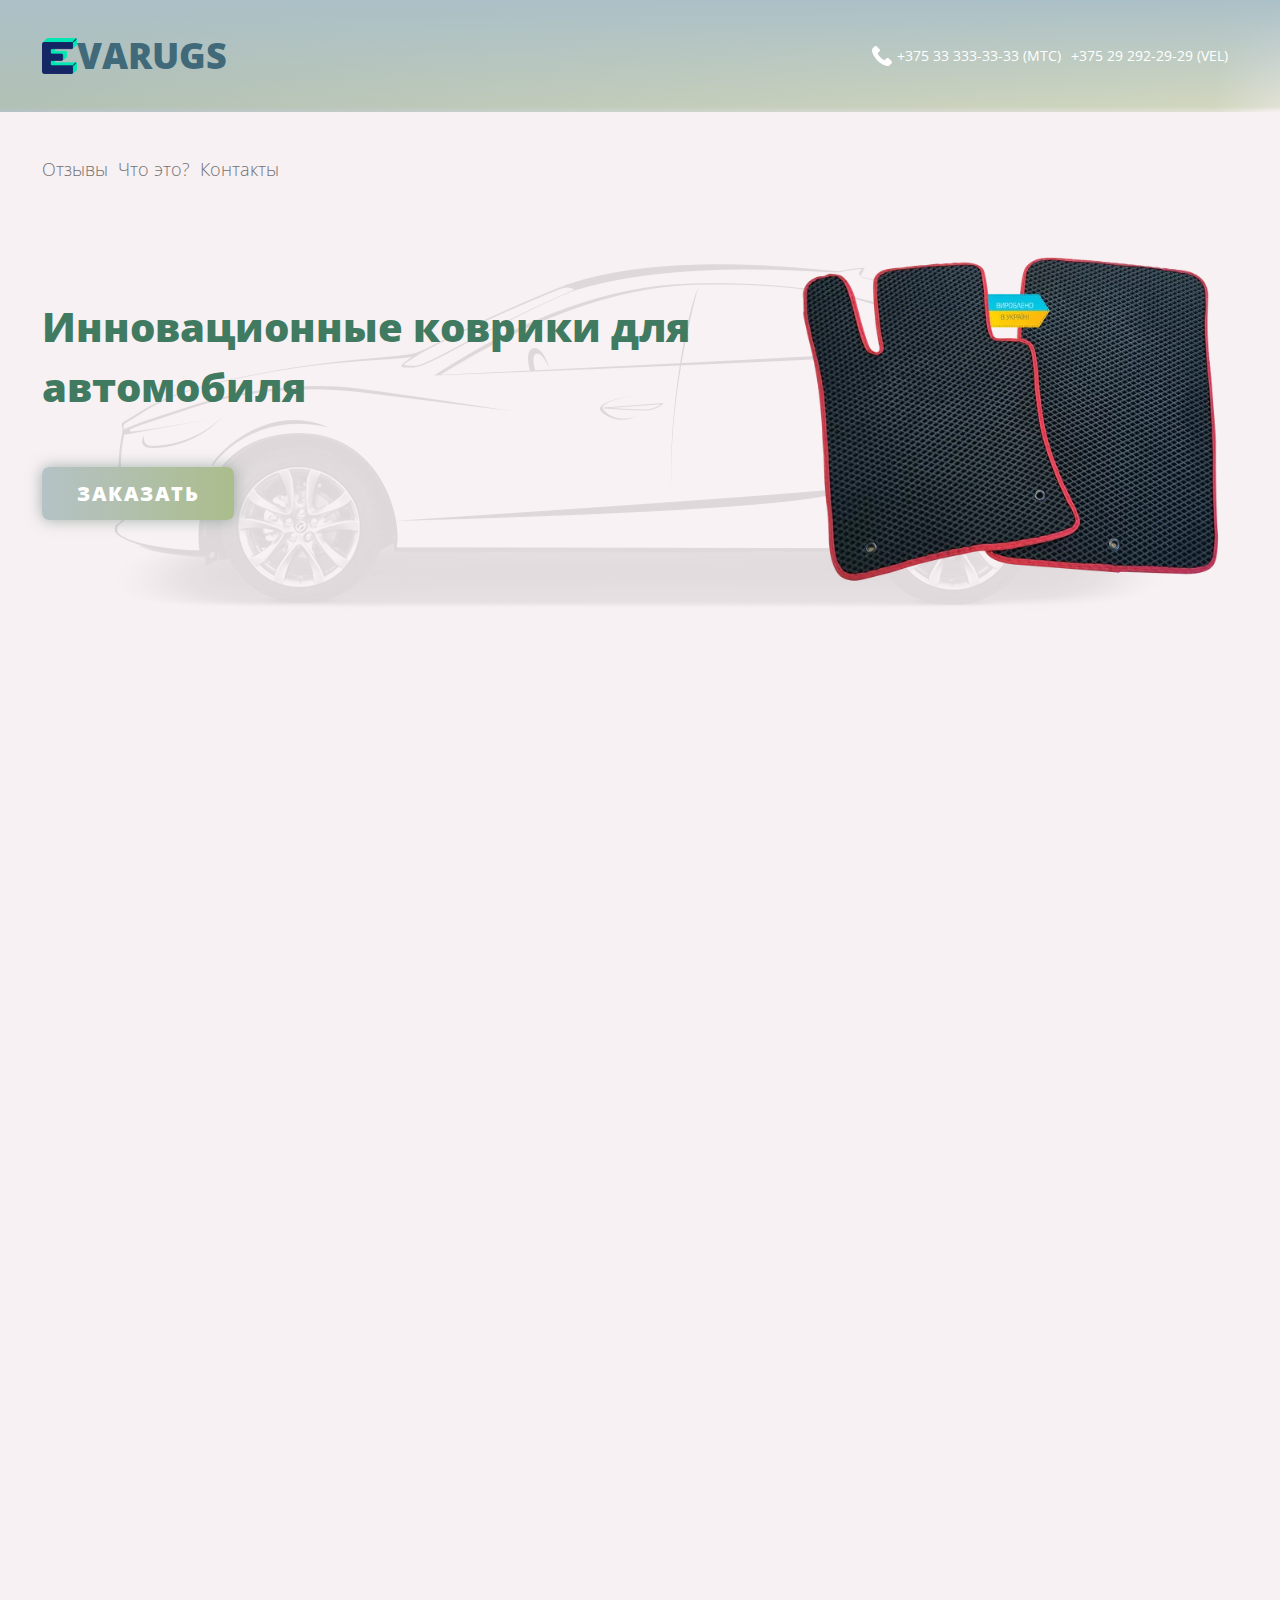
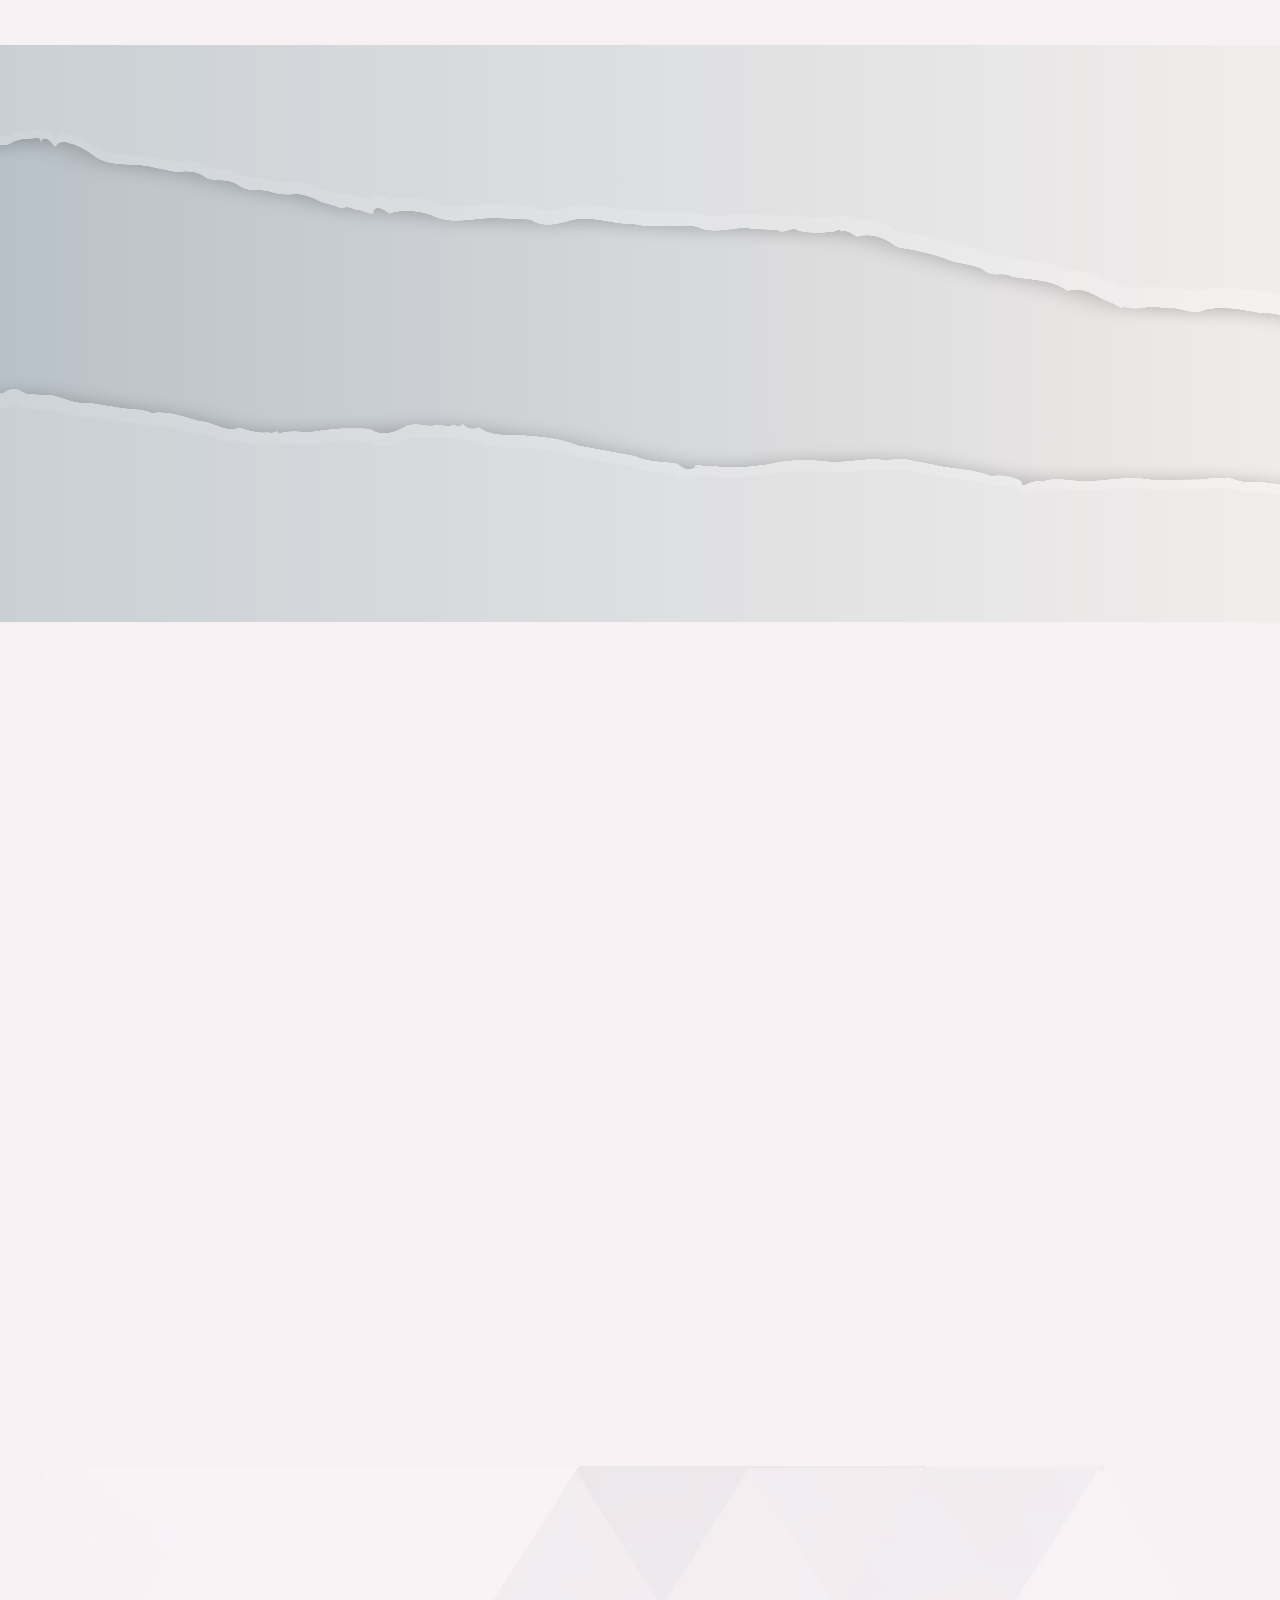
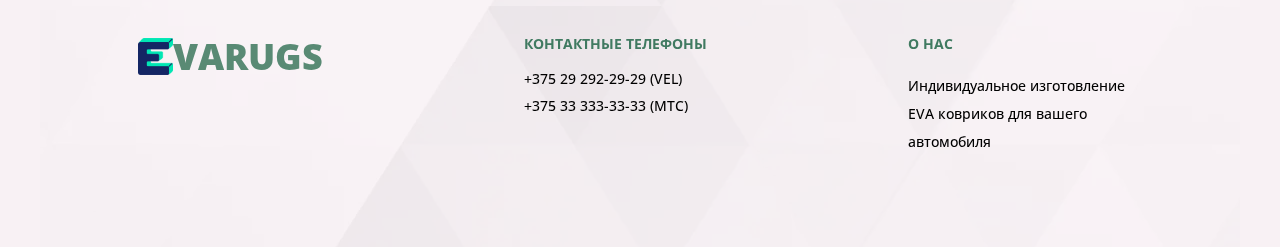
<file: index.html>
<!DOCTYPE html>
<html lang="ru">

<head>
	<title>Главная</title>
	<meta charset="UTF-8">
	<meta name="format-detection" content="telephone=no">
	<!-- <style>body{opacity: 0;}</style> -->
	<link rel="stylesheet" href="css/style.min.css?_v=20220223080646">
	<link rel="shortcut icon" href="favicon.ico">
	<!-- <meta name="robots" content="noindex, nofollow"> -->
	<meta name="viewport" content="width=device-width, initial-scale=1.0">
</head>

<body>
	<div class="wrapper">
		<header id="header" class="header">
			<div class="header__container">
				<div class="header__column header__column_inst">
					<div class="logo">
						<div class="logo__image"><picture><source srcset="img/logo.webp" type="image/webp"><img src="img/logo.png" alt=""></picture></div>
						<p class="logo__text logo__text_lighter">VARUGS</p>
					</div>
				</div>
				<div class="header__column  header__column_tel">
					<div class="header__menu menu">
						<nav class="menu__body">
							<ul class="menu__list">
								<li class="menu__item"><a href="tel:12345678" class="menu__link">+375 33 333-33-33 (МТС)</a></li>
								<li class="menu__item"><a href="tel:12345678" class="menu__link">+375 29 292-29-29 (VEL)</a></li>
							</ul>
						</nav>
					</div>
				</div>

			</div>
		</header>
		<main class="page">
			<section class="start">
				<div class="start__container">
					<div data-watch data-watch-once class="start__top  top-start">
						<div class="top-start__column">
							<nav class="top-start-menu__body">
								<ul class="top-start-menu__list">
									<li class="top-start-menu__item"><a href="#" data-goto="#review" class="top-start-menu__link">Отзывы</a>
									</li>
									<li class="top-start-menu__item"><a href="#" data-goto="#about" class="top-start-menu__link">Что
											это?</a></li>
									<li class="top-start-menu__item"><a href="#" data-goto="#footer" class="top-start-menu__link">Контакты</a>
									</li>
								</ul>
							</nav>
						</div>
					</div>
					<div class="start__body body-start">
						<div class="body-start__item body-start__item_text">
							<h1 data-watch data-watch-once class="body-start__title">Инновационные коврики для автомобиля</h1>
							<div data-watch data-watch-once class="body-start__wrapper"><a data-goto="#form-page" href="#" class="body-start__button button">ЗАКАЗАТЬ</a></div>
						</div>
						<div data-watch data-watch-once class="body-start__item body-start__item_img">
							<div class="body-start__image">
								<picture><source srcset="img/bg.webp" type="image/webp"><img src="img/bg.png" alt=""></picture>
							</div>
						</div>
					</div>
				</div>
			</section>
			<section id="about" class="about">
				<div class="about__container">
					<h2 data-watch data-watch-once class="about__title">Что такое <span>EVA</span> коврики?</h2>
					<div data-watch data-watch-once class="about__body body-about">
						<div class="body-about__item">
							<div class="item-body-about">
								<div class="item-body-about__image-ibg"><picture><source srcset="img/about/01.webp" type="image/webp"><img src="img/about/01.jpg" alt=""></picture></div>


								<h3 class="item-body-about__title">МАТЕРИАЛ</h3>
								<p class="item-body-about__text">
									Коврики EVA всесезонные и отличаются уникальной поверхностью материала с ячейками ромбовидной
									формы.
									Из-за чего вода не проливается при изъятии ковра и не плещется при езде. Коврики воду не
									пропускают.
								</p>

							</div>

						</div>
						<div class="body-about__item">
							<div class="item-body-about">
								<div class="item-body-about__image-ibg"><picture><source srcset="img/about/02.webp" type="image/webp"><img src="img/about/02.jpg" alt=""></picture></div>

								<h3 class="item-body-about__title">Отличия</h3>
								<p class="item-body-about__text">
									Резиновые коврики загибаются и лезут на педали. EVA коврики такого не допустят! Специальные липучки
									держат его в одном положении. При желании, для водителя устанавливается подпятник из рельефного
									алюминия.
								</p>

							</div>
						</div>
						<div class="body-about__item">
							<div class="item-body-about">
								<div class="item-body-about__image-ibg"><picture><source srcset="img/about/03.webp" type="image/webp"><img src="img/about/03.jpg" alt=""></picture></div>

								<h3 class="item-body-about__title">Расцветка</h3>
								<p class="item-body-about__text">
									Автомобильные коврики EVA можно заказать и в индивидуальных размерах и в разных цветах, которые
									комбинируется на выбор покупателя с такими же цветами окантовочной полипропиленовой ременной ленты.
								</p>


							</div>
						</div>
					</div>
				</div>
			</section>
			<section id="review" class="review">
				<div class="review__container">
					<!-- <div class="review__slider">
			<div class="review__swiper">
				<div class="review__slide slide-review">
					
				</div>
				<div class="review__slide slide-review">
					<div class="slide-review__image-ibg"><picture><source srcset="img/review/02.webp" type="image/webp"><img src="img/review/02.png" alt=""></picture></div>
					<p class="slide-review__text">
						Коврики супер!!! Качество на высшем уровне!!!
						Удачи и побольше заказов вам!!! Большое спасибо!
					</p>
					<div class="slide-review__author">
						Константин В.
					</div>
				</div>
				<div class="review__slide slide-review">
					<div class="slide-review__image-ibg"><picture><source srcset="img/review/03.webp" type="image/webp"><img src="img/review/03.jpg" alt=""></picture></div>
					<p class="slide-review__text">
						Спасибо, все приехало, поставил. Результатом доволен, в машине супер! Заказывал на Ниссан.
					</p>
					<div class="slide-review__author">
						Николай П.
					</div>
				</div>
			</div>
		</div> -->
					<!-- Оболочка слайдера -->
					<div data-watch data-watch-once class="review__slider swiper">
						<!-- Двигающееся часть слайдера -->
						<div class="review__wrapper swiper-wrapper">
							<!-- Слайд -->
							<div class="review__slide swiper-slide swiper-slide">
								<div class="swiper-slide__image-ibg"><picture><source srcset="img/review/01.webp" type="image/webp"><img src="img/review/01.jpg" alt=""></picture></div>
								<p class="swiper-slide__text">
									Покупала у ребят коврики для Хундай солярис в подарок молодому человеку. Все очень понравилось. Буду
									советовать только вас.
								</p>
								<div class="swiper-slide__author">
									Вера К.
								</div>
							</div>
							<div class="review__slide swiper-slide">
								<div class="swiper-slide__image-ibg"><picture><source srcset="img/review/02.webp" type="image/webp"><img src="img/review/02.png" alt=""></picture></div>
								<p class="swiper-slide__text">
									Покупала у ребят коврики для Хундай солярис в подарок молодому человеку. Все очень понравилось. Буду
									советовать только вас.
								</p>
								<div class="swiper-slide__author">
									Вера К.
								</div>
							</div>
							<div class="review__slide swiper-slide">
								<div class="swiper-slide__image-ibg"><picture><source srcset="img/review/03.webp" type="image/webp"><img src="img/review/03.jpg" alt=""></picture></div>
								<p class="swiper-slide__text">
									Покупала у ребят коврики для Хундай солярис в подарок молодому человеку. Все очень понравилось. Буду
									советовать только вас.
								</p>
								<div class="swiper-slide__author">
									Вера К.
								</div>
							</div>
						</div>

					</div>
				</div>
			</section>
			<section id="form-page" class="form-page">
				<div class="form-page__container">
					<h3 data-watch data-watch-once class="form-page__title">
						Заказать коврики EVA
					</h3>
					<h4 data-watch data-watch-once class="form-page__subtitle">
						Заполните форму и наш менеджер рассчитает стоимость необходимого комплекта
						ковриков
					</h4>
					<form action="#" data-watch data-watch-once data-dev class="form">
						<div data-tabs data-tabs-hash data-tabs-animate class="tabs">
							<nav data-tabs-titles class="tabs__navigation tabs__navigation_out">
								<button type="button" class="tabs__title  tabs__title_top _tab-active">Выберите цвет:</button>
								<button type="button" class="tabs__title tabs__title_bottom">Введите контактные данные:</button>
							</nav>
							<div data-tabs-body class="tabs__content tabs__content_out">
								<div class="tabs__body">
									<div data-tabs class="tabs">
										<nav data-tabs-titles class="tabs__navigation tabs__navigation_inner">
											<button type="button" class="tabs__title tabs__title_inner _tab-active"></button>
											<button type="button" class="tabs__title tabs__title_inner"></button>
											<button type="button" class="tabs__title tabs__title_inner"></button>
										</nav>
										<div data-tabs-body class="tabs__content tabs__content_inner">

											<div class="tabs__body tabs__body_inner">
												<picture><source srcset="img/form/03.webp" type="image/webp"><img src="img/form/03.png" alt=""></picture>
												<div class="tabs__radio-line">
													<input type="radio" name="color" value="red" id="color-red" class="tabs__input tabs__input_red">
													<label for="color-red" class="tabs__label tabs__label_red">Выбрать этот цвет</label>
												</div>
											</div>
											<div class="tabs__body tabs__body_inner">
												<picture><source srcset="img/form/02.webp" type="image/webp"><img src="img/form/02.png" alt=""></picture>
												<div class="tabs__radio-line">
													<input type="radio" name="color" value="brown" id="color-brown" class="tabs__input tabs__input_brown">
													<label for="color-brown" class="tabs__label tabs__label_brown">Выбрать этот
														цвет</label>
												</div>
											</div>
											<div class="tabs__body tabs__body_inner">
												<picture><source srcset="img/form/01.webp" type="image/webp"><img src="img/form/01.png" alt=""></picture>
												<div class="tabs__radio-line">
													<input type="radio" name="color" value="black" id="color-black" class="tabs__input tabs__input_black">
													<label for="color-black" class="tabs__label tabs__label_black">Выбрать этот
														цвет</label>
												</div>
											</div>
										</div>
									</div>
								</div>
								<div class="tabs__body ">
									<div class="tabs__wrapper">
										<div class="form__line form__line_input">
											<div class="form__wrapper">
												<input autocomplete="off" type="text" name="form[name]" data-error="Ошибка" placeholder="Ваше Имя" class="form__input">
											</div>
											<div class="form__wrapper">
												<input autocomplete="off" type="text" name="form[tel]" data-error="Ошибка" placeholder="Ваш телефон" class="form__input">
											</div>
										</div>
										<div class="form__line form__line_textarea">
											<textarea autocomplete="off" name="form[]" placeholder="Ваше сообщение (марка автомобиля, модель автомобиля, цвет коврика)" data-error="Ошибка" class="form__input"></textarea>
											<button type="submit" class="button">Отправить</button>
										</div>
									</div>
								</div>
							</div>
						</div>
					</form>
				</div>
			</section>
			<div class="page__top">
				<a href="" data-goto="#header" class="page__link"><picture><source srcset="img/toUp.webp" type="image/webp"><img src="img/toUp.png" alt=""></picture></a>
			</div>
		</main>
		<footer id="footer" class="footer">
			<div class="footer__container">
				<div class="footer__body body-footer">
					<div class="body-footer__column body-footer__column_soc">
						<div class="logo">
							<div class="logo__image"><picture><source srcset="img/logo.webp" type="image/webp"><img src="img/logo.png" alt=""></picture></div>
							<p class="logo__text">VARUGS</p>
						</div>
					</div>
					<div class="body-footer__column body-footer__column_tel">
						<h3 class="body-footer__title">
							КОНТАКТНЫЕ ТЕЛЕФОНЫ
						</h3>
						<nav class="body-footer__menu">
							<ul class="body-footer__list">
								<li class="body-footer__item"><a href="tel:12345678" class="body-footer__link">+375 29 292-29-29
										(VEL)</a></li>
								<li class="body-footer__item"><a href="tel:12345678" class="body-footer__link">+375 33 333-33-33
										(МТС)</a></li>
							</ul>
						</nav>
					</div>
					<div class="body-footer__column body-footer__column_us">
						<h3 class="body-footer__title">
							О НАС
						</h3>
						<p class="body-footer__text">
							Индивидуальное изготовление EVA ковриков для вашего автомобиля
						</p>
					</div>
				</div>
				<div class="footer__bg">
					<picture><source srcset="img/decor/triangles.webp" type="image/webp"><img src="img/decor/triangles.png" alt=""></picture>
				</div>
			</div>
		</footer>
	</div>
	<div id="popup" aria-hidden="true" class="popup">
		<div class="popup__wrapper">
			<div class="popup__content">
				<button data-close type="button" class="popup__close"><picture><source srcset="img/form/0101.webp" type="image/webp"><img src="img/form/0101.png" alt=""></picture></button>
				<div class="popup__text">

				</div>
			</div>
		</div>
	</div>
	<script src="js/app.min.js?_v=20220223080646"></script>
</body>

</html>
</file>
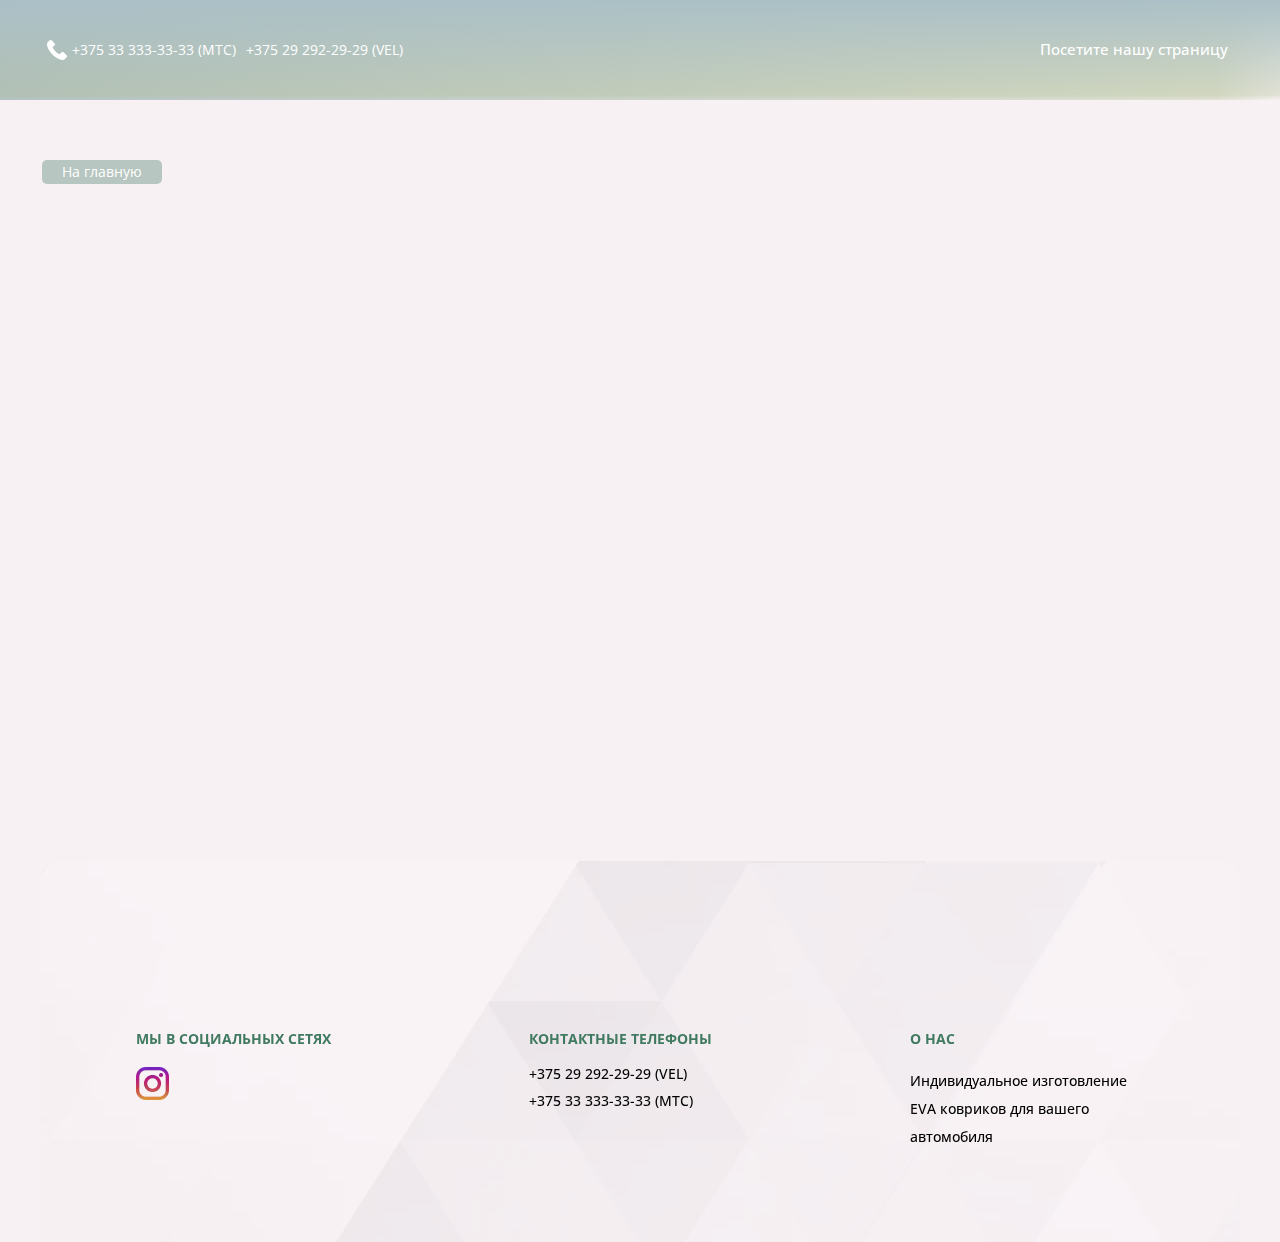
<file: form-page.html>
<!DOCTYPE html>
<html lang="ru">

<head>
	<meta charset="UTF-8">
	<meta http-equiv="X-UA-Compatible" content="IE=edge">
	<meta name="viewport" content="width=device-width, initial-scale=1.0">
	<link rel="stylesheet" href="css/style.min.css?_v=20220220152149">
	<link rel="shortcut icon" href="favicon.ico">
	<title>Форма заявки</title>
</head>

<body>
	<div class="wrapper">
		<header id="header" class="header">
			<div class="header__container">
				<div class="header__column  header__column_tel">
					<div class="header__menu menu">
						<nav class="menu__body">
							<ul class="menu__list">
								<li class="menu__item"><a href="tel:12345678" class="menu__link">+375 33 333-33-33 (МТС)</a>
								</li>
								<li class="menu__item"><a href="tel:12345678" class="menu__link">+375 29 292-29-29 (VEL)</a>
								</li>
							</ul>
						</nav>
					</div>
				</div>
				<div class="header__column header__column_inst">
					<a href="#" class="header__link">Посетите нашу страницу</a>
					<button type="button" class="menu__icon icon-menu"><span></span></button>
				</div>
			</div>
		</header>
		<main class="form-page">
			<div class="form-page__container">
				<a href="index.html" class="form-page__link">На главную</a>
			</div>
			<form action="#" data-dev class="form">
				<div data-tabs data-tabs-hash data-tabs-animate class="tabs">
					<nav data-tabs-titles class="tabs__navigation tabs__navigation_out">
						<button type="button" class="tabs__title  tabs__title_top _tab-active">Выберите цвет:</button>
						<button type="button" class="tabs__title tabs__title_bottom">Введите контактные данные:</button>
					</nav>
					<div data-tabs-body class="tabs__content tabs__content_out">
						<div class="tabs__body">
							<div data-tabs class="tabs">
								<nav data-tabs-titles class="tabs__navigation tabs__navigation_inner">
									<button type="button" class="tabs__title tabs__title_inner _tab-active"></button>
									<button type="button" class="tabs__title tabs__title_inner"></button>
									<button type="button" class="tabs__title tabs__title_inner"></button>
								</nav>
								<div data-tabs-body class="tabs__content tabs__content_inner">

									<div class="tabs__body tabs__body_inner">
										<picture>
											<source srcset="img/form/03.webp" type="image/webp"><img src="img/form/03.png" alt="">
										</picture>
										<div class="tabs__radio-line">
											<input type="radio" name="color" value="red" id="color-red"
												class="tabs__input tabs__input_red">
											<label for="color-red" class="tabs__label tabs__label_red">Выбрать этот цвет</label>
										</div>
									</div>
									<div class="tabs__body tabs__body_inner">
										<picture>
											<source srcset="img/form/02.webp" type="image/webp"><img src="img/form/02.png" alt="">
										</picture>
										<div class="tabs__radio-line">
											<input type="radio" name="color" value="brown" id="color-brown"
												class="tabs__input tabs__input_brown">
											<label for="color-brown" class="tabs__label tabs__label_brown">Выбрать этот
												цвет</label>
										</div>
									</div>
									<div class="tabs__body tabs__body_inner">
										<picture>
											<source srcset="img/form/01.webp" type="image/webp"><img src="img/form/01.png" alt="">
										</picture>
										<div class="tabs__radio-line">
											<input type="radio" name="color" value="black" id="color-black"
												class="tabs__input tabs__input_black">
											<label for="color-black" class="tabs__label tabs__label_black">Выбрать этот
												цвет</label>
										</div>
									</div>
								</div>
							</div>
						</div>
						<div class="tabs__body ">
							<div class="tabs__wrapper">
								<div class="form__line form__line_input">
									<div class="form__wrapper">
										<input autocomplete="off" type="text" name="form[name]" data-error="Ошибка"
											placeholder="Ваше Имя" class="form__input">
									</div>
									<div class="form__wrapper">
										<input autocomplete="off" type="text" name="form[tel]" data-error="Ошибка"
											placeholder="Ваш телефон" class="form__input">
									</div>
								</div>
								<div class="form__line form__line_textarea">
									<textarea autocomplete="off" name="form[]"
										placeholder="Ваше сообщение (марка автомобиля, модель автомобиля, цвет коврика)"
										data-error="Ошибка" class="form__input"></textarea>
									<button type="submit" class="button">Отправить</button>
								</div>
							</div>
						</div>
						<!-- <div class="tabs__body">

						</div> -->
					</div>
				</div>
			</form>
		</main>
		<footer id="footer" class="footer">
			<div class="footer__container">
				<div class="footer__body body-footer">
					<div class="body-footer__column body-footer__column_soc">
						<h3 class="body-footer__title">
							МЫ В СОЦИАЛЬНЫХ СЕТЯХ
						</h3>
						<a class="body-footer__inst" href="#">
							<picture>
								<source srcset="img/footer/inst.webp" type="image/webp"><img src="img/footer/inst.png" alt="">
							</picture>
						</a>
					</div>
					<div class="body-footer__column body-footer__column_tel">
						<h3 class="body-footer__title">
							КОНТАКТНЫЕ ТЕЛЕФОНЫ
						</h3>
						<nav class="body-footer__menu">
							<ul class="body-footer__list">
								<li class="body-footer__item"><a href="tel:12345678" class="body-footer__link">+375 29 292-29-29
										(VEL)</a></li>
								<li class="body-footer__item"><a href="tel:12345678" class="body-footer__link">+375 33 333-33-33
										(МТС)</a></li>
							</ul>
						</nav>
					</div>
					<div class="body-footer__column body-footer__column_us">
						<h3 class="body-footer__title">
							О НАС
						</h3>
						<p class="body-footer__text">
							Индивидуальное изготовление EVA ковриков для вашего автомобиля
						</p>
					</div>
				</div>
				<div class="footer__bg">
					<picture>
						<source srcset="img/decor/triangles.webp" type="image/webp"><img src="img/decor/triangles.png" alt="">
					</picture>
				</div>
			</div>
		</footer>
	</div>
	<div id="popup" aria-hidden="true" class="popup">
		<div class="popup__wrapper">
			<div class="popup__content">
				<button data-close type="button" class="popup__close">
					<picture>
						<source srcset="img/form/0101.webp" type="image/webp"><img src="img/form/0101.png" alt="">
					</picture>
				</button>
				<div class="popup__text">

				</div>
			</div>
		</div>
	</div>
	<script src="js/app.min.js?_v=20220220152149"></script>
</body>

</html>
</file>
<file: css/style.min.css>
@charset "UTF-8";@import url('https://fonts.googleapis.com/css2?family=Open+Sans:ital,wght@0,300; 0,400;0,500;0,700;0,800;1,800&display=swap');*{padding:0;margin:0;border:0}*,:after,:before{-webkit-box-sizing:border-box;box-sizing:border-box}body,html{height:100%;min-width:320px}body{color:#000;line-height:1;font-family:"Open Sans";font-size:.875rem;-ms-text-size-adjust:100%;-moz-text-size-adjust:100%;-webkit-text-size-adjust:100%;-webkit-font-smoothing:antialiased;-moz-osx-font-smoothing:grayscale}button,input,textarea{font-family:"Open Sans";font-size:inherit}button{cursor:pointer;color:inherit;background-color:inherit}a{color:inherit}a:link,a:visited{text-decoration:none}a:hover{text-decoration:none}ul li{list-style:none}img{vertical-align:top}h1,h2,h3,h4,h5,h6{font-weight:inherit;font-size:inherit}body{background-color:#f8f1f4}body::before{content:"";width:100%;height:100%;background-color:#dad4d4;background:rgba(218,212,212,.849) url(../img/loading.gif) center no-repeat;display:block;position:absolute;top:0;left:0;z-index:5}.lock body{overflow:hidden;-ms-touch-action:none;touch-action:none}.loaded body::before{display:none}.wrapper{min-height:100%;display:-webkit-box;display:-ms-flexbox;display:flex;-webkit-box-orient:vertical;-webkit-box-direction:normal;-ms-flex-direction:column;flex-direction:column;overflow:hidden}.wrapper>main{-webkit-box-flex:1;-ms-flex:1 1 auto;flex:1 1 auto}.wrapper>*{min-width:0}[class*=__container]{max-width:74.75rem;-webkit-box-sizing:content-box;box-sizing:content-box;margin:0 auto;padding:0 .9375rem}body::after{content:"";background-color:rgba(0,0,0,.5);position:fixed;width:100%;height:100%;top:0;left:0;opacity:0;-webkit-transition:opacity .8s ease 0s;-o-transition:opacity .8s ease 0s;transition:opacity .8s ease 0s;pointer-events:none;z-index:149}.popup-show body::after{opacity:1}.popup{position:fixed;top:0;left:0;bottom:0;right:0;padding:30px 10px;-webkit-transition:visibility .8s ease 0s;-o-transition:visibility .8s ease 0s;transition:visibility .8s ease 0s;visibility:hidden;pointer-events:none}.popup__close{left:97%;position:relative;margin-bottom:10px;background-color:transparent}.popup__close img{width:30px;height:30px}.popup__text{min-height:300px;border:1px solid #afc1c5;padding:20px 10px;border-radius:10px}.popup_show{z-index:150;visibility:visible;overflow:auto;pointer-events:auto}.popup_show .popup__content{visibility:visible;-webkit-transform:scale(1);-ms-transform:scale(1);transform:scale(1)}.popup__wrapper{display:-webkit-box;display:-ms-flexbox;display:flex;-webkit-box-orient:vertical;-webkit-box-direction:normal;-ms-flex-direction:column;flex-direction:column;-webkit-box-align:center;-ms-flex-align:center;align-items:center;min-height:100%;-webkit-box-flex:1;-ms-flex:1 1 auto;flex:1 1 auto;width:100%;display:flex;-webkit-box-pack:center;-ms-flex-pack:center;justify-content:center;align-items:center}.popup__content{visibility:hidden;-webkit-transform:scale(0);-ms-transform:scale(0);transform:scale(0);-webkit-transition:-webkit-transform .3s ease 0s;transition:-webkit-transform .3s ease 0s;-o-transition:transform .3s ease 0s;transition:transform .3s ease 0s;transition:transform .3s ease 0s,-webkit-transform .3s ease 0s;background-color:#f8f1f4;-webkit-box-shadow:0 0 20px rgba(64,122,97,.8);box-shadow:0 0 20px rgba(64,122,97,.8);padding:20px;width:100%;max-width:900px;border-radius:20px}.lock .popup__content{visibility:visible}.tabs__navigation{display:-webkit-box;display:-ms-flexbox;display:flex}.tabs__title{border:1px solid #eee;padding:.625rem .9375rem;border-radius:.3125rem;background-color:#b7c6c0}.tabs__title._tab-active{color:#fff;background-color:#6c7571}.tabs__content{border:1px solid transparent;padding:1.25rem 0;max-width:600px;margin:0 auto}[class*=-ibg]{position:relative}[class*=-ibg] img{position:absolute;width:100%;height:100%;top:0;left:0;-o-object-fit:cover;object-fit:cover}[class*=-ibg_contain] img{-o-object-fit:contain;object-fit:contain}.button{display:-webkit-box;display:-ms-flexbox;display:flex;-webkit-box-align:center;-ms-flex-align:center;align-items:center;-webkit-box-pack:center;-ms-flex-pack:center;justify-content:center;min-height:53px;font-weight:800;font-size:20px;line-height:23px;color:#fff;background:-webkit-gradient(linear,left top,right top,from(#b5c2c6),to(#abbd8c));background:-o-linear-gradient(left,#b5c2c6 0,#abbd8c 100%);background:linear-gradient(90deg,#b5c2c6 0,#abbd8c 100%);padding:0 35px;border-radius:7px;letter-spacing:1.5px;position:relative;-webkit-box-shadow:0 0 15px rgba(106,137,120,.616);box-shadow:0 0 15px rgba(106,137,120,.616);-webkit-transition:all .5s ease 0s;-o-transition:all .5s ease 0s;transition:all .5s ease 0s}.button:active{top:4px;-webkit-box-shadow:0 1px 0 rgba(106,137,120,.616);box-shadow:0 1px 0 rgba(106,137,120,.616);-webkit-transition:top .3s ease 0s;-o-transition:top .3s ease 0s;transition:top .3s ease 0s}.header{background:-webkit-gradient(linear,left top,left bottom,from(#abc0c7),color-stop(95%,rgba(171,189,140,.3)),to(rgba(171,189,140,0))),-webkit-gradient(linear,left top,right top,from(#b5c2c6),color-stop(95%,rgba(171,189,140,.3)),to(rgba(171,189,140,0)));background:-o-linear-gradient(top,#abc0c7 0,rgba(171,189,140,.3) 95%,rgba(171,189,140,0) 100%),-o-linear-gradient(left,#b5c2c6 0,rgba(171,189,140,.3) 95%,rgba(171,189,140,0) 100%);background:linear-gradient(180deg,#abc0c7 0,rgba(171,189,140,.3) 95%,rgba(171,189,140,0) 100%),linear-gradient(90deg,#b5c2c6 0,rgba(171,189,140,.3) 95%,rgba(171,189,140,0) 100%);color:#fff}@supports (padding-top:clamp(0.75rem ,0.2422737307rem + 2.5386313466vw ,2.1875rem)){.header{padding-top:clamp(.75rem ,.2422737307rem + 2.5386313466vw ,2.1875rem)}}@supports not (padding-top:clamp(0.75rem ,0.2422737307rem + 2.5386313466vw ,2.1875rem)){.header{padding-top:calc(.75rem + 1.4375 * (100vw - 20rem)/ 56.625)}}@supports (padding-bottom:clamp(0.75rem ,0.2422737307rem + 2.5386313466vw ,2.1875rem)){.header{padding-bottom:clamp(.75rem ,.2422737307rem + 2.5386313466vw ,2.1875rem)}}@supports not (padding-bottom:clamp(0.75rem ,0.2422737307rem + 2.5386313466vw ,2.1875rem)){.header{padding-bottom:calc(.75rem + 1.4375 * (100vw - 20rem)/ 56.625)}}.header__container{display:-webkit-box;display:-ms-flexbox;display:flex;-webkit-box-align:center;-ms-flex-align:center;align-items:center;-ms-flex-wrap:wrap;flex-wrap:wrap;row-gap:20px;-webkit-box-pack:justify;-ms-flex-pack:justify;justify-content:space-between}.header__column_tel{display:-webkit-box;display:-ms-flexbox;display:flex;-webkit-box-align:center;-ms-flex-align:center;align-items:center;padding-right:10px}.header__column_tel::before{content:"";width:30px;height:30px;background:url(../img/icons/phone.svg) 5px 5px no-repeat;-ms-flex-item-align:start;align-self:flex-start}.header__column_tel:hover::before{-webkit-animation:tuda-suda 1s infinite linear;animation:tuda-suda 1s infinite linear}.header__column_inst{display:-webkit-box;display:-ms-flexbox;display:flex;-webkit-box-align:center;-ms-flex-align:center;align-items:center;-webkit-column-gap:10px;-moz-column-gap:10px;column-gap:10px;-webkit-transition:all .3s ease 0s;-o-transition:all .3s ease 0s;transition:all .3s ease 0s}.header__column_inst:hover{-webkit-animation:tuda-suda 1s infinite linear;animation:tuda-suda 1s infinite linear}.header__link{font-weight:500;font-size:15px;line-height:63%;-webkit-transition:all .2s ease 0s;-o-transition:all .2s ease 0s;transition:all .2s ease 0s}.menu__list{display:-webkit-box;display:-ms-flexbox;display:flex;-webkit-column-gap:10px;-moz-column-gap:10px;column-gap:10px}.menu__link{-webkit-transition:all .2s ease 0s;-o-transition:all .2s ease 0s;transition:all .2s ease 0s}@-webkit-keyframes tuda-suda{0%{-webkit-transform:rotate(10deg);transform:rotate(10deg)}25%{-webkit-transform:rotate(0);transform:rotate(0)}50%{-webkit-transform:rotate(-10deg);transform:rotate(-10deg)}75%{-webkit-transform:rotate(0);transform:rotate(0)}100%{-webkit-transform:rotate(10deg);transform:rotate(10deg)}}@keyframes tuda-suda{0%{-webkit-transform:rotate(10deg);transform:rotate(10deg)}25%{-webkit-transform:rotate(0);transform:rotate(0)}50%{-webkit-transform:rotate(-10deg);transform:rotate(-10deg)}75%{-webkit-transform:rotate(0);transform:rotate(0)}100%{-webkit-transform:rotate(10deg);transform:rotate(10deg)}}@supports (padding-top:clamp(1.25rem ,-2.0612582781rem + 16.5562913907vw ,10.625rem)){.footer{padding-top:clamp(1.25rem ,-2.0612582781rem + 16.5562913907vw ,10.625rem)}}@supports not (padding-top:clamp(1.25rem ,-2.0612582781rem + 16.5562913907vw ,10.625rem)){.footer{padding-top:calc(1.25rem + 9.375 * (100vw - 20rem)/ 56.625)}}@supports (padding-bottom:clamp(1.25rem ,-0.2952538631rem + 7.7262693157vw ,5.625rem)){.footer{padding-bottom:clamp(1.25rem ,-.2952538631rem + 7.7262693157vw ,5.625rem)}}@supports not (padding-bottom:clamp(1.25rem ,-0.2952538631rem + 7.7262693157vw ,5.625rem)){.footer{padding-bottom:calc(1.25rem + 4.375 * (100vw - 20rem)/ 56.625)}}.body-footer{display:-webkit-box;display:-ms-flexbox;display:flex;-ms-flex-pack:distribute;justify-content:space-around;-ms-flex-wrap:wrap;flex-wrap:wrap;position:relative;z-index:5}.body-footer__column{padding-right:10px}.body-footer__column:not(:last-child){margin-bottom:40px}.body-footer__title{font-weight:700;font-size:14px;line-height:16px;color:#407a61;margin-bottom:20px}.body-footer__list{display:-webkit-box;display:-ms-flexbox;display:flex;-webkit-box-orient:vertical;-webkit-box-direction:normal;-ms-flex-direction:column;flex-direction:column;row-gap:10px}.body-footer__link{font-weight:500;font-size:14px;line-height:68%;color:#000;border-bottom:1px solid transparent;-webkit-transition:all .3s ease 0s;-o-transition:all .3s ease 0s;transition:all .3s ease 0s;display:inline-block;padding-bottom:5px}.body-footer__text{max-width:224px;font-weight:500;font-size:14px;line-height:2;color:#000}.footer{position:relative;z-index:5}.footer__bg{position:absolute;z-index:1;top:0;left:40px;opacity:.2}.footer__bg img{max-width:100%;z-index:1;border-radius:20px}.page__link{display:block;width:50px;height:50px;position:fixed;z-index:50;bottom:50px;right:50px;cursor:pointer}.page__link img{max-width:100%;cursor:pointer}@supports (padding-top:clamp(1.25rem ,0.6539735099rem + 2.9801324503vw ,2.9375rem)){.start{padding-top:clamp(1.25rem ,.6539735099rem + 2.9801324503vw ,2.9375rem)}}@supports not (padding-top:clamp(1.25rem ,0.6539735099rem + 2.9801324503vw ,2.9375rem)){.start{padding-top:calc(1.25rem + 1.6875 * (100vw - 20rem)/ 56.625)}}@supports (padding-bottom:clamp(1.25rem ,0.6539735099rem + 2.9801324503vw ,2.9375rem)){.start{padding-bottom:clamp(1.25rem ,.6539735099rem + 2.9801324503vw ,2.9375rem)}}@supports not (padding-bottom:clamp(1.25rem ,0.6539735099rem + 2.9801324503vw ,2.9375rem)){.start{padding-bottom:calc(1.25rem + 1.6875 * (100vw - 20rem)/ 56.625)}}.top-start{display:-webkit-box;display:-ms-flexbox;display:flex;-webkit-box-align:center;-ms-flex-align:center;align-items:center;-ms-flex-wrap:wrap;flex-wrap:wrap;row-gap:20px;-webkit-transform:translate(0,130%);-ms-transform:translate(0,130%);transform:translate(0,130%);opacity:0}.top-start__column_logo{-webkit-box-flex:1;-ms-flex:1 1 auto;flex:1 1 auto}.top-start._watcher-view{-webkit-transition:all .5s ease .5s;-o-transition:all .5s ease .5s;transition:all .5s ease .5s;-webkit-transform:translate(0,0);-ms-transform:translate(0,0);transform:translate(0,0);opacity:1}.logo{display:-webkit-box;display:-ms-flexbox;display:flex;-webkit-box-align:center;-ms-flex-align:center;align-items:center}.logo__image{max-width:35px;-webkit-box-align:center;-ms-flex-align:center;align-items:center}.logo__image img{max-width:100%}.logo__text{font-weight:900;font-size:36px;line-height:1.1666;color:rgba(64,122,97,.87)}.logo__text_lighter{color:#40697a}.top-start-menu__list{display:-webkit-box;display:-ms-flexbox;display:flex;-webkit-column-gap:10px;-moz-column-gap:10px;column-gap:10px}.top-start-menu__link{font-weight:300;font-size:18px;line-height:21px;text-align:1.6666;color:#737373;-webkit-transition:all .3s ease 0s;-o-transition:all .3s ease 0s;transition:all .3s ease 0s;border-bottom:1px solid transparent;padding-bottom:7px}.start__body{display:-webkit-box;display:-ms-flexbox;display:flex;-webkit-box-align:center;-ms-flex-align:center;align-items:center}.no-webp .start__body::before{background:url(../img/decor/car.png) 0 0 no-repeat}.start__body::before{content:"";width:200%;height:100%;position:absolute;top:0;left:0;z-index:1;opacity:.1}.body-start{position:relative;z-index:1}.body-start__item_text{display:-webkit-box;display:-ms-flexbox;display:flex;-webkit-box-orient:vertical;-webkit-box-direction:normal;-ms-flex-direction:column;flex-direction:column;position:relative;z-index:1}@supports (row-gap:clamp(0.9375rem ,0.1648730684rem + 3.8631346578vw ,3.125rem)){.body-start__item_text{row-gap:clamp(.9375rem ,.1648730684rem + 3.8631346578vw ,3.125rem)}}@supports not (row-gap:clamp(0.9375rem ,0.1648730684rem + 3.8631346578vw ,3.125rem)){.body-start__item_text{row-gap:calc(.9375rem + 2.1875 * (100vw - 20rem)/ 56.625)}}.body-start__item_img{position:relative;z-index:2;-webkit-transform:translate(100%,0);-ms-transform:translate(100%,0);transform:translate(100%,0);opacity:0}.body-start__item_img__image img{z-index:1}.body-start__title{font-weight:800;line-height:1.5;color:#407a61;-webkit-transform:translate(-100%,0);-ms-transform:translate(-100%,0);transform:translate(-100%,0);opacity:0}@supports (font-size:clamp(1.75rem ,1.4850993377rem + 1.3245033113vw ,2.5rem)){.body-start__title{font-size:clamp(1.75rem ,1.4850993377rem + 1.3245033113vw ,2.5rem)}}@supports not (font-size:clamp(1.75rem ,1.4850993377rem + 1.3245033113vw ,2.5rem)){.body-start__title{font-size:calc(1.75rem + .75 * (100vw - 20rem)/ 56.625)}}.body-start__button{width:100%;-ms-flex-item-align:start;align-self:flex-start}.body-start__image{max-width:800px}.body-start__image img{max-width:100%}.body-start__wrapper{-webkit-transform:translate(0,200%);-ms-transform:translate(0,200%);transform:translate(0,200%);opacity:0;display:-webkit-box;display:-ms-flexbox;display:flex;-webkit-box-pack:start;-ms-flex-pack:start;justify-content:flex-start;-ms-flex-item-align:start;align-self:flex-start}.body-start__title._watcher-view{-webkit-transition:all 1s ease .8s;-o-transition:all 1s ease .8s;transition:all 1s ease .8s;-webkit-transform:translate(0,0);-ms-transform:translate(0,0);transform:translate(0,0);opacity:1}.body-start__item_img._watcher-view{-webkit-transition:all 1s ease .8s;-o-transition:all 1s ease .8s;transition:all 1s ease .8s;-webkit-transform:translate(0,0);-ms-transform:translate(0,0);transform:translate(0,0);opacity:1}.body-start__wrapper._watcher-view{-webkit-transition:all 1s ease 1.5s;-o-transition:all 1s ease 1.5s;transition:all 1s ease 1.5s;-webkit-transform:translate(0,0);-ms-transform:translate(0,0);transform:translate(0,0);opacity:1}@supports (padding-top:clamp(0.75rem ,-0.0888520971rem + 4.1942604857vw ,3.125rem)){.about{padding-top:clamp(.75rem ,-.0888520971rem + 4.1942604857vw ,3.125rem)}}@supports not (padding-top:clamp(0.75rem ,-0.0888520971rem + 4.1942604857vw ,3.125rem)){.about{padding-top:calc(.75rem + 2.375 * (100vw - 20rem)/ 56.625)}}@supports (padding-bottom:clamp(0.75rem ,-3.4001103753rem + 20.7505518764vw ,12.5rem)){.about{padding-bottom:clamp(.75rem ,-3.4001103753rem + 20.7505518764vw ,12.5rem)}}@supports not (padding-bottom:clamp(0.75rem ,-3.4001103753rem + 20.7505518764vw ,12.5rem)){.about{padding-bottom:calc(.75rem + 11.75 * (100vw - 20rem)/ 56.625)}}.about__title{font-size:40px;line-height:1.5;text-align:center;color:#275362;-webkit-transform:translate(0,100%);-ms-transform:translate(0,100%);transform:translate(0,100%);opacity:0}.about__title::after{content:"";width:2px;margin:0 auto;height:100px;background:-webkit-gradient(linear,left top,left bottom,from(rgba(39,83,98,.8)),to(rgba(171,189,140,.2)));background:-o-linear-gradient(top,rgba(39,83,98,.8) 0,rgba(171,189,140,.2) 100%);background:linear-gradient(180deg,rgba(39,83,98,.8) 0,rgba(171,189,140,.2) 100%);display:block}@supports (margin-top:clamp(0.625rem ,0.4042494481rem + 1.1037527594vw ,1.25rem)){.about__title::after{margin-top:clamp(.625rem ,.4042494481rem + 1.1037527594vw ,1.25rem)}}@supports not (margin-top:clamp(0.625rem ,0.4042494481rem + 1.1037527594vw ,1.25rem)){.about__title::after{margin-top:calc(.625rem + .625 * (100vw - 20rem)/ 56.625)}}.about__title span{background-color:#275362;background-image:-webkit-gradient(linear,left top,left bottom,from(#275362),to(#abbd8c));background-image:-o-linear-gradient(top,#275362 0,#abbd8c 100%);background-image:linear-gradient(180deg,#275362 0,#abbd8c 100%);-webkit-background-clip:text;-webkit-text-fill-color:transparent}@supports (margin-bottom:clamp(0.625rem ,-0.0372516556rem + 3.3112582781vw ,2.5rem)){.about__title{margin-bottom:clamp(.625rem ,-.0372516556rem + 3.3112582781vw ,2.5rem)}}@supports not (margin-bottom:clamp(0.625rem ,-0.0372516556rem + 3.3112582781vw ,2.5rem)){.about__title{margin-bottom:calc(.625rem + 1.875 * (100vw - 20rem)/ 56.625)}}.body-about{display:-webkit-box;display:-ms-flexbox;display:flex;margin:0 -30px;-ms-flex-wrap:wrap;flex-wrap:wrap;-webkit-transform:translate(-100%,0);-ms-transform:translate(-100%,0);transform:translate(-100%,0);opacity:0}.body-about__item{padding:30px 30px;-webkit-box-flex:1;-ms-flex:1 0 33.333%;flex:1 0 33.333%;min-width:344px}.item-body-about{border-radius:8px;background-color:#fff;height:100%;width:100%;-webkit-box-shadow:0 0 30px rgba(64,122,97,.507);box-shadow:0 0 30px rgba(64,122,97,.507);-webkit-transition:all .3s ease 0s;-o-transition:all .3s ease 0s;transition:all .3s ease 0s;display:-webkit-box;display:-ms-flexbox;display:flex;-webkit-box-orient:vertical;-webkit-box-direction:normal;-ms-flex-direction:column;flex-direction:column;padding:25px;row-gap:20px;cursor:pointer}.item-body-about:hover{-webkit-transform:scale(105%);-ms-transform:scale(105%);transform:scale(105%)}.item-body-about__image-ibg{padding-bottom:60%;border-radius:10px}.item-body-about__image-ibg img{border-radius:8px 8px 0 0}.item-body-about__title{font-weight:700;font-size:26px;line-height:1.16;-webkit-box-flex:1;-ms-flex:1 1 auto;flex:1 1 auto;text-transform:uppercase;color:#407a61}.item-body-about__text{font-weight:300;font-size:14px;line-height:1.5;color:#767676}.about__title._watcher-view{-webkit-transition:all .8s ease 0s;-o-transition:all .8s ease 0s;transition:all .8s ease 0s;-webkit-transform:translate(0,0);-ms-transform:translate(0,0);transform:translate(0,0);opacity:1}.body-about._watcher-view{-webkit-transition:all 1.5s ease .3s;-o-transition:all 1.5s ease .3s;transition:all 1.5s ease .3s;-webkit-transform:translate(0,0);-ms-transform:translate(0,0);transform:translate(0,0);opacity:1}.review{background:-webkit-gradient(linear,left top,right top,from(rgba(39,83,98,.3)),to(rgba(171,189,140,.1)));background:-o-linear-gradient(left,rgba(39,83,98,.3) 0,rgba(171,189,140,.1) 100%);background:linear-gradient(90deg,rgba(39,83,98,.3) 0,rgba(171,189,140,.1) 100%);position:relative;z-index:5}@supports (padding-top:clamp(0.75rem ,-1.1484547461rem + 9.4922737307vw ,6.125rem)){.review{padding-top:clamp(.75rem ,-1.1484547461rem + 9.4922737307vw ,6.125rem)}}@supports not (padding-top:clamp(0.75rem ,-1.1484547461rem + 9.4922737307vw ,6.125rem)){.review{padding-top:calc(.75rem + 5.375 * (100vw - 20rem)/ 56.625)}}@supports (padding-bottom:clamp(0.75rem ,-1.1484547461rem + 9.4922737307vw ,6.125rem)){.review{padding-bottom:clamp(.75rem ,-1.1484547461rem + 9.4922737307vw ,6.125rem)}}@supports not (padding-bottom:clamp(0.75rem ,-1.1484547461rem + 9.4922737307vw ,6.125rem)){.review{padding-bottom:calc(.75rem + 5.375 * (100vw - 20rem)/ 56.625)}}.no-webp .review::before{background:url(../img/decor/paper.png) center/2000px 600px no-repeat}.review::before{content:"";width:100%;height:100%;position:absolute;top:0;left:0;z-index:1;opacity:.3}.review__slider{border-radius:9px;-webkit-transform:translate(100%,0);-ms-transform:translate(100%,0);transform:translate(100%,0);opacity:0}.swiper-slide{max-width:536px;background-color:#fff;height:auto!important;border-radius:9px;padding:65px 45px;-webkit-box-shadow:0 0 20px rgba(236,226,221,.719);box-shadow:0 0 20px rgba(236,226,221,.719)}.swiper-slide_first{-webkit-transform:translate(-100%,0);-ms-transform:translate(-100%,0);transform:translate(-100%,0)}.swiper-slide__image-ibg{margin:-45px auto 0 auto;max-width:100px;border-radius:50%;padding-bottom:100px;border:2px solid #407a6150;margin-bottom:20px}.swiper-slide__image-ibg img{border-radius:50%}.swiper-slide__text{font-weight:300;font-size:18px;line-height:1.5;text-align:center;color:#000;display:-webkit-box;display:-ms-flexbox;display:flex;-webkit-box-orient:vertical;-webkit-box-direction:normal;-ms-flex-direction:column;flex-direction:column;row-gap:20px}.swiper-slide__text::after{content:"";width:130px;height:2px;background:-webkit-gradient(linear,left top,right top,from(#275362),to(#abbd8c));background:-o-linear-gradient(left,#275362 0,#abbd8c 100%);background:linear-gradient(90deg,#275362 0,#abbd8c 100%);margin:0 auto}.swiper-slide__author{font-weight:300;font-size:13px;line-height:1.16;text-align:center;color:#8e8e8e}@supports (margin-top:clamp(0.625rem ,0.625rem + 0vw ,0.625rem)){.swiper-slide__author{margin-top:clamp(.625rem ,.625rem + 0 ,.625rem)}}@supports not (margin-top:clamp(0.625rem ,0.625rem + 0vw ,0.625rem)){.swiper-slide__author{margin-top:calc(.625rem + 0 * (100vw - 20rem)/ 56.625)}}.review__slider._watcher-view{-webkit-transition:all 1.5s ease .3s;-o-transition:all 1.5s ease .3s;transition:all 1.5s ease .3s;-webkit-transform:translate(0,0);-ms-transform:translate(0,0);transform:translate(0,0);opacity:1}@supports (padding-top:clamp(1.25rem ,0.3669977925rem + 4.4150110375vw ,3.75rem)){.form-page{padding-top:clamp(1.25rem ,.3669977925rem + 4.4150110375vw ,3.75rem)}}@supports not (padding-top:clamp(1.25rem ,0.3669977925rem + 4.4150110375vw ,3.75rem)){.form-page{padding-top:calc(1.25rem + 2.5 * (100vw - 20rem)/ 56.625)}}@supports (padding-bottom:clamp(1.25rem ,0.3669977925rem + 4.4150110375vw ,3.75rem)){.form-page{padding-bottom:clamp(1.25rem ,.3669977925rem + 4.4150110375vw ,3.75rem)}}@supports not (padding-bottom:clamp(1.25rem ,0.3669977925rem + 4.4150110375vw ,3.75rem)){.form-page{padding-bottom:calc(1.25rem + 2.5 * (100vw - 20rem)/ 56.625)}}.no-webp .form{background:url(../img/form/bg.png) 0 0/cover no-repeat}.form{max-width:800px;margin:0 auto;padding:40px 20px 0 20px;border-radius:10px;min-height:500px;-webkit-transform:translate(0,50%);-ms-transform:translate(0,50%);transform:translate(0,50%);opacity:0}.form__line{display:-webkit-box;display:-ms-flexbox;display:flex;-webkit-box-align:center;-ms-flex-align:center;align-items:center}.form__line_textarea{-webkit-box-orient:vertical;-webkit-box-direction:normal;-ms-flex-direction:column;flex-direction:column}.form__wrapper{-webkit-box-flex:1;-ms-flex:1 1 50%;flex:1 1 50%}.form__wrapper:first-child{padding-right:20px}.form__input{min-height:50px;width:100%;border:1px solid #afc1c5;border-radius:8px;padding:5px 10px;outline:0;-webkit-transition:all .3s ease 0s;-o-transition:all .3s ease 0s;transition:all .3s ease 0s}.form__input::-webkit-input-placeholder{-webkit-transition:all .5s ease 0s;transition:all .5s ease 0s;color:#afc1c59f}.form__input::-moz-placeholder{-moz-transition:all .5s ease 0s;transition:all .5s ease 0s;color:#afc1c59f}.form__input:-ms-input-placeholder{-ms-transition:all .5s ease 0s;transition:all .5s ease 0s;color:#afc1c59f}.form__input::-ms-input-placeholder{-ms-transition:all .5s ease 0s;transition:all .5s ease 0s;color:#afc1c59f}.form__input::placeholder{-webkit-transition:all .5s ease 0s;-o-transition:all .5s ease 0s;transition:all .5s ease 0s;color:#afc1c59f}.form__input:focus::-webkit-input-placeholder{-webkit-transform:translate(-100%);transform:translate(-100%);opacity:0}.form__input:focus::-moz-placeholder{transform:translate(-100%);opacity:0}.form__input:focus:-ms-input-placeholder{-ms-transform:translate(-100%);transform:translate(-100%);opacity:0}.form__input:focus::-ms-input-placeholder{-ms-transform:translate(-100%);transform:translate(-100%);opacity:0}.form__input:focus::placeholder{-webkit-transform:translate(-100%);-ms-transform:translate(-100%);transform:translate(-100%);opacity:0}.form__input:focus{-webkit-transform:scale(105%);-ms-transform:scale(105%);transform:scale(105%)}textarea.form__input{resize:none;min-height:150px;margin-bottom:30px;padding:10px 20px}.tabs{position:relative}.tabs__navigation{display:-webkit-box;display:-ms-flexbox;display:flex;-ms-flex-wrap:wrap;flex-wrap:wrap;gap:20px}.tabs__navigation_out{width:100%;z-index:100}.tabs__navigation_inner{position:absolute;top:45%;right:60px;-webkit-transform:translate();-ms-transform:translate();transform:translate();display:-webkit-box;display:-ms-flexbox;display:flex;-webkit-box-orient:vertical;-webkit-box-direction:normal;-ms-flex-direction:column;flex-direction:column;gap:10px}.tabs__title_inner{opacity:1;color:#fff}.tabs__title_inner:first-child{background-color:red}.tabs__title_inner:nth-child(2){background-color:#612410}.tabs__title_inner:nth-child(3){background-color:#000}.tabs__content{padding:40px 5px}.tabs__content_inner{padding:10px}.tabs__body_inner{max-width:300px}.tabs__body_inner img{max-width:100%}.tabs{position:relative}.tabs__radio-line{position:absolute;bottom:-18px;right:20px}.tabs__wrapper{display:-webkit-box;display:-ms-flexbox;display:flex;-webkit-box-orient:vertical;-webkit-box-direction:normal;-ms-flex-direction:column;flex-direction:column;gap:30px}.tabs__label{display:-webkit-box;display:-ms-flexbox;display:flex;position:relative;-webkit-box-align:center;-ms-flex-align:center;align-items:center;gap:10px;color:#fff;cursor:pointer;text-shadow:0 0 10px rgba(0,0,0,.356)}.tabs__label::before{content:"";width:23px;height:23px;background-color:#fff;border-radius:50%;-webkit-box-shadow:0 0 5px rgba(0,0,0,.356);box-shadow:0 0 5px rgba(0,0,0,.356)}.tabs__label::after{content:"";width:15px;height:15px;background-color:#b7c6c0;position:absolute;border-radius:50%;top:4px;left:4px;-webkit-transform:scale(0);-ms-transform:scale(0);transform:scale(0);-webkit-transition:all .1s ease 0s;-o-transition:all .1s ease 0s;transition:all .1s ease 0s}.tabs__input{display:none}.tabs__input:checked+label::after{-webkit-transform:scale(1);-ms-transform:scale(1);transform:scale(1)}.form-page__link{display:inline-block;padding:5px 20px;background-color:#b7c6c0;border-radius:5px;color:#fff;-webkit-transition:all .3s ease 0s;-o-transition:all .3s ease 0s;transition:all .3s ease 0s;margin-bottom:20px}.form-page__title{font-weight:700;text-align:center;color:#407a61;margin-bottom:30px;-webkit-transform:translate(-100%,0);-ms-transform:translate(-100%,0);transform:translate(-100%,0);opacity:0}@supports (font-size:clamp(1.5rem ,1.146799117rem + 1.766004415vw ,2.5rem)){.form-page__title{font-size:clamp(1.5rem ,1.146799117rem + 1.766004415vw ,2.5rem)}}@supports not (font-size:clamp(1.5rem ,1.146799117rem + 1.766004415vw ,2.5rem)){.form-page__title{font-size:calc(1.5rem + 1 * (100vw - 20rem)/ 56.625)}}.form-page__subtitle{font-weight:400;line-height:1.5;text-align:center;margin-bottom:30px;-webkit-transform:translate(100%,0);-ms-transform:translate(100%,0);transform:translate(100%,0);opacity:0}@supports (font-size:clamp(0.9375rem ,0.8712748344rem + 0.3311258278vw ,1.125rem)){.form-page__subtitle{font-size:clamp(.9375rem ,.8712748344rem + .3311258278vw ,1.125rem)}}@supports not (font-size:clamp(0.9375rem ,0.8712748344rem + 0.3311258278vw ,1.125rem)){.form-page__subtitle{font-size:calc(.9375rem + .1875 * (100vw - 20rem)/ 56.625)}}.form-page__title._watcher-view{-webkit-transition:all 1s ease .3s;-o-transition:all 1s ease .3s;transition:all 1s ease .3s;-webkit-transform:translate(0,0);-ms-transform:translate(0,0);transform:translate(0,0);opacity:1}.form-page__subtitle._watcher-view{-webkit-transition:all 1s ease .3s;-o-transition:all 1s ease .3s;transition:all 1s ease .3s;-webkit-transform:translate(0,0);-ms-transform:translate(0,0);transform:translate(0,0);opacity:1}.form._watcher-view{-webkit-transition:all 1s ease 0s;-o-transition:all 1s ease 0s;transition:all 1s ease 0s;-webkit-transform:translate(0,0);-ms-transform:translate(0,0);transform:translate(0,0);opacity:1}.swiper{overflow:hidden}.swiper-wrapper{width:100%;height:100%;-webkit-box-sizing:content-box;box-sizing:content-box;display:-webkit-box;display:-ms-flexbox;display:flex;position:relative}.swiper-vertical .swiper-wrapper{-webkit-box-orient:vertical;-webkit-box-direction:normal;-ms-flex-direction:column;flex-direction:column}.swiper-autoheight .swiper-wrapper{-webkit-box-align:start;-ms-flex-align:start;align-items:flex-start}.swiper-initialized .swiper-slide{-ms-flex-negative:0;flex-shrink:0}.swiper-android .swiper-slide,.swiper-android .swiper-wrapper{-webkit-transform:translate3d(0,0,0);transform:translate3d(0,0,0)}.swiper-button-lock{display:none!important}@font-face{font-family:swiper-icons;src:url("data:application/font-woff;charset=utf-8;base64, [base64]//wADZ2x5ZgAAAywAAADMAAAD2MHtryVoZWFkAAABbAAAADAAAAA2E2+eoWhoZWEAAAGcAAAAHwAAACQC9gDzaG10eAAAAigAAAAZAAAArgJkABFsb2NhAAAC0AAAAFoAAABaFQAUGG1heHAAAAG8AAAAHwAAACAAcABAbmFtZQAAA/gAAAE5AAACXvFdBwlwb3N0AAAFNAAAAGIAAACE5s74hXjaY2BkYGAAYpf5Hu/j+W2+MnAzMYDAzaX6QjD6/4//Bxj5GA8AuRwMYGkAPywL13jaY2BkYGA88P8Agx4j+/8fQDYfA1AEBWgDAIB2BOoAeNpjYGRgYNBh4GdgYgABEMnIABJzYNADCQAACWgAsQB42mNgYfzCOIGBlYGB0YcxjYGBwR1Kf2WQZGhhYGBiYGVmgAFGBiQQkOaawtDAoMBQxXjg/wEGPcYDDA4wNUA2CCgwsAAAO4EL6gAAeNpj2M0gyAACqxgGNWBkZ2D4/wMA+xkDdgAAAHjaY2BgYGaAYBkGRgYQiAHyGMF8FgYHIM3DwMHABGQrMOgyWDLEM1T9/w8UBfEMgLzE////P/5//f/V/xv+r4eaAAeMbAxwIUYmIMHEgKYAYjUcsDAwsLKxc3BycfPw8jEQA/[base64]/uznmfPFBNODM2K7MTQ45YEAZqGP81AmGGcF3iPqOop0r1SPTaTbVkfUe4HXj97wYE+yNwWYxwWu4v1ugWHgo3S1XdZEVqWM7ET0cfnLGxWfkgR42o2PvWrDMBSFj/IHLaF0zKjRgdiVMwScNRAoWUoH78Y2icB/yIY09An6AH2Bdu/UB+yxopYshQiEvnvu0dURgDt8QeC8PDw7Fpji3fEA4z/PEJ6YOB5hKh4dj3EvXhxPqH/SKUY3rJ7srZ4FZnh1PMAtPhwP6fl2PMJMPDgeQ4rY8YT6Gzao0eAEA409DuggmTnFnOcSCiEiLMgxCiTI6Cq5DZUd3Qmp10vO0LaLTd2cjN4fOumlc7lUYbSQcZFkutRG7g6JKZKy0RmdLY680CDnEJ+UMkpFFe1RN7nxdVpXrC4aTtnaurOnYercZg2YVmLN/d/gczfEimrE/fs/bOuq29Zmn8tloORaXgZgGa78yO9/cnXm2BpaGvq25Dv9S4E9+5SIc9PqupJKhYFSSl47+Qcr1mYNAAAAeNptw0cKwkAAAMDZJA8Q7OUJvkLsPfZ6zFVERPy8qHh2YER+3i/BP83vIBLLySsoKimrqKqpa2hp6+jq6RsYGhmbmJqZSy0sraxtbO3sHRydnEMU4uR6yx7JJXveP7WrDycAAAAAAAH//wACeNpjYGRgYOABYhkgZgJCZgZNBkYGLQZtIJsFLMYAAAw3ALgAeNolizEKgDAQBCchRbC2sFER0YD6qVQiBCv/H9ezGI6Z5XBAw8CBK/m5iQQVauVbXLnOrMZv2oLdKFa8Pjuru2hJzGabmOSLzNMzvutpB3N42mNgZGBg4GKQYzBhYMxJLMlj4GBgAYow/P/PAJJhLM6sSoWKfWCAAwDAjgbRAAB42mNgYGBkAIIbCZo5IPrmUn0hGA0AO8EFTQAA");font-weight:400;font-style:normal}:root{--swiper-theme-color:#007aff}.swiper{margin-left:auto;margin-right:auto;position:relative;overflow:hidden;list-style:none;padding:0;z-index:1}.swiper-vertical>.swiper-wrapper{-webkit-box-orient:vertical;-webkit-box-direction:normal;-ms-flex-direction:column;flex-direction:column}.swiper-wrapper{position:relative;width:100%;height:100%;z-index:1;display:-webkit-box;display:-ms-flexbox;display:flex;-webkit-transition-property:-webkit-transform;transition-property:-webkit-transform;-o-transition-property:transform;transition-property:transform;transition-property:transform,-webkit-transform;-webkit-box-sizing:content-box;box-sizing:content-box}.swiper-android .swiper-slide,.swiper-wrapper{-webkit-transform:translate3d(0,0,0);transform:translate3d(0,0,0)}.swiper-pointer-events{-ms-touch-action:pan-y;touch-action:pan-y}.swiper-pointer-events.swiper-vertical{-ms-touch-action:pan-x;touch-action:pan-x}.swiper-slide{-ms-flex-negative:0;flex-shrink:0;width:100%;height:100%;position:relative;-webkit-transition-property:-webkit-transform;transition-property:-webkit-transform;-o-transition-property:transform;transition-property:transform;transition-property:transform,-webkit-transform}.swiper-slide-invisible-blank{visibility:hidden}.swiper-autoheight,.swiper-autoheight .swiper-slide{height:auto}.swiper-autoheight .swiper-wrapper{-webkit-box-align:start;-ms-flex-align:start;align-items:flex-start;-webkit-transition-property:height,-webkit-transform;transition-property:height,-webkit-transform;-o-transition-property:transform,height;transition-property:transform,height;transition-property:transform,height,-webkit-transform}.swiper-3d,.swiper-3d.swiper-css-mode .swiper-wrapper{-webkit-perspective:1200px;perspective:1200px}.swiper-3d .swiper-cube-shadow,.swiper-3d .swiper-slide,.swiper-3d .swiper-slide-shadow,.swiper-3d .swiper-slide-shadow-bottom,.swiper-3d .swiper-slide-shadow-left,.swiper-3d .swiper-slide-shadow-right,.swiper-3d .swiper-slide-shadow-top,.swiper-3d .swiper-wrapper{-webkit-transform-style:preserve-3d;transform-style:preserve-3d}.swiper-3d .swiper-slide-shadow,.swiper-3d .swiper-slide-shadow-bottom,.swiper-3d .swiper-slide-shadow-left,.swiper-3d .swiper-slide-shadow-right,.swiper-3d .swiper-slide-shadow-top{position:absolute;left:0;top:0;width:100%;height:100%;pointer-events:none;z-index:10}.swiper-3d .swiper-slide-shadow{background:rgba(0,0,0,.15)}.swiper-3d .swiper-slide-shadow-left{background-image:-webkit-gradient(linear,right top,left top,from(rgba(0,0,0,.5)),to(rgba(0,0,0,0)));background-image:-o-linear-gradient(right,rgba(0,0,0,.5),rgba(0,0,0,0));background-image:linear-gradient(to left,rgba(0,0,0,.5),rgba(0,0,0,0))}.swiper-3d .swiper-slide-shadow-right{background-image:-webkit-gradient(linear,left top,right top,from(rgba(0,0,0,.5)),to(rgba(0,0,0,0)));background-image:-o-linear-gradient(left,rgba(0,0,0,.5),rgba(0,0,0,0));background-image:linear-gradient(to right,rgba(0,0,0,.5),rgba(0,0,0,0))}.swiper-3d .swiper-slide-shadow-top{background-image:-webkit-gradient(linear,left bottom,left top,from(rgba(0,0,0,.5)),to(rgba(0,0,0,0)));background-image:-o-linear-gradient(bottom,rgba(0,0,0,.5),rgba(0,0,0,0));background-image:linear-gradient(to top,rgba(0,0,0,.5),rgba(0,0,0,0))}.swiper-3d .swiper-slide-shadow-bottom{background-image:-webkit-gradient(linear,left top,left bottom,from(rgba(0,0,0,.5)),to(rgba(0,0,0,0)));background-image:-o-linear-gradient(top,rgba(0,0,0,.5),rgba(0,0,0,0));background-image:linear-gradient(to bottom,rgba(0,0,0,.5),rgba(0,0,0,0))}.swiper-css-mode>.swiper-wrapper{overflow:auto;scrollbar-width:none;-ms-overflow-style:none}.swiper-css-mode>.swiper-wrapper::-webkit-scrollbar{display:none}.swiper-css-mode>.swiper-wrapper>.swiper-slide{scroll-snap-align:start start}.swiper-horizontal.swiper-css-mode>.swiper-wrapper{-ms-scroll-snap-type:x mandatory;scroll-snap-type:x mandatory}.swiper-vertical.swiper-css-mode>.swiper-wrapper{-ms-scroll-snap-type:y mandatory;scroll-snap-type:y mandatory}.swiper-centered>.swiper-wrapper::before{content:"";-ms-flex-negative:0;flex-shrink:0;-webkit-box-ordinal-group:10000;-ms-flex-order:9999;order:9999}.swiper-centered.swiper-horizontal>.swiper-wrapper>.swiper-slide:first-child{-webkit-margin-start:var(--swiper-centered-offset-before);margin-inline-start:var(--swiper-centered-offset-before)}.swiper-centered.swiper-horizontal>.swiper-wrapper::before{height:100%;min-height:1px;width:var(--swiper-centered-offset-after)}.swiper-centered.swiper-vertical>.swiper-wrapper>.swiper-slide:first-child{-webkit-margin-before:var(--swiper-centered-offset-before);margin-block-start:var(--swiper-centered-offset-before)}.swiper-centered.swiper-vertical>.swiper-wrapper::before{width:100%;min-width:1px;height:var(--swiper-centered-offset-after)}.swiper-centered>.swiper-wrapper>.swiper-slide{scroll-snap-align:center center}.swiper-virtual.swiper-css-mode .swiper-wrapper::after{content:"";position:absolute;left:0;top:0;pointer-events:none}.swiper-virtual.swiper-css-mode.swiper-horizontal .swiper-wrapper::after{height:1px;width:var(--swiper-virtual-size)}.swiper-virtual.swiper-css-mode.swiper-vertical .swiper-wrapper::after{width:1px;height:var(--swiper-virtual-size)}:root{--swiper-navigation-size:44px}.swiper-button-next,.swiper-button-prev{position:absolute;top:50%;width:calc(var(--swiper-navigation-size)/ 44 * 27);height:var(--swiper-navigation-size);margin-top:calc(0px - var(--swiper-navigation-size)/ 2);z-index:10;cursor:pointer;display:-webkit-box;display:-ms-flexbox;display:flex;-webkit-box-align:center;-ms-flex-align:center;align-items:center;-webkit-box-pack:center;-ms-flex-pack:center;justify-content:center;color:var(--swiper-navigation-color,var(--swiper-theme-color))}.swiper-button-next.swiper-button-disabled,.swiper-button-prev.swiper-button-disabled{opacity:.35;cursor:auto;pointer-events:none}.swiper-button-next:after,.swiper-button-prev:after{font-family:swiper-icons;font-size:var(--swiper-navigation-size);text-transform:none!important;letter-spacing:0;text-transform:none;font-variant:initial;line-height:1}.swiper-button-prev,.swiper-rtl .swiper-button-next{left:10px;right:auto}.swiper-button-prev:after,.swiper-rtl .swiper-button-next:after{content:"prev"}.swiper-button-next,.swiper-rtl .swiper-button-prev{right:10px;left:auto}.swiper-button-next:after,.swiper-rtl .swiper-button-prev:after{content:"next"}.swiper-button-lock{display:none}.swiper-pagination{position:absolute;text-align:center;-webkit-transition:.3s opacity;-o-transition:.3s opacity;transition:.3s opacity;-webkit-transform:translate3d(0,0,0);transform:translate3d(0,0,0);z-index:10}.swiper-pagination.swiper-pagination-hidden{opacity:0}.swiper-horizontal>.swiper-pagination-bullets,.swiper-pagination-bullets.swiper-pagination-horizontal,.swiper-pagination-custom,.swiper-pagination-fraction{bottom:10px;left:0;width:100%}.swiper-pagination-bullets-dynamic{overflow:hidden;font-size:0}.swiper-pagination-bullets-dynamic .swiper-pagination-bullet{-webkit-transform:scale(.33);-ms-transform:scale(.33);transform:scale(.33);position:relative}.swiper-pagination-bullets-dynamic .swiper-pagination-bullet-active{-webkit-transform:scale(1);-ms-transform:scale(1);transform:scale(1)}.swiper-pagination-bullets-dynamic .swiper-pagination-bullet-active-main{-webkit-transform:scale(1);-ms-transform:scale(1);transform:scale(1)}.swiper-pagination-bullets-dynamic .swiper-pagination-bullet-active-prev{-webkit-transform:scale(.66);-ms-transform:scale(.66);transform:scale(.66)}.swiper-pagination-bullets-dynamic .swiper-pagination-bullet-active-prev-prev{-webkit-transform:scale(.33);-ms-transform:scale(.33);transform:scale(.33)}.swiper-pagination-bullets-dynamic .swiper-pagination-bullet-active-next{-webkit-transform:scale(.66);-ms-transform:scale(.66);transform:scale(.66)}.swiper-pagination-bullets-dynamic .swiper-pagination-bullet-active-next-next{-webkit-transform:scale(.33);-ms-transform:scale(.33);transform:scale(.33)}.swiper-pagination-bullet{width:var(--swiper-pagination-bullet-width,var(--swiper-pagination-bullet-size,8px));height:var(--swiper-pagination-bullet-height,var(--swiper-pagination-bullet-size,8px));display:inline-block;border-radius:50%;background:var(--swiper-pagination-bullet-inactive-color,#000);opacity:var(--swiper-pagination-bullet-inactive-opacity,.2)}button.swiper-pagination-bullet{border:none;margin:0;padding:0;-webkit-box-shadow:none;box-shadow:none;-webkit-appearance:none;-moz-appearance:none;appearance:none}.swiper-pagination-clickable .swiper-pagination-bullet{cursor:pointer}.swiper-pagination-bullet:only-child{display:none!important}.swiper-pagination-bullet-active{opacity:var(--swiper-pagination-bullet-opacity,1);background:var(--swiper-pagination-color,var(--swiper-theme-color))}.swiper-pagination-vertical.swiper-pagination-bullets,.swiper-vertical>.swiper-pagination-bullets{right:10px;top:50%;-webkit-transform:translate3d(0,-50%,0);transform:translate3d(0,-50%,0)}.swiper-pagination-vertical.swiper-pagination-bullets .swiper-pagination-bullet,.swiper-vertical>.swiper-pagination-bullets .swiper-pagination-bullet{margin:var(--swiper-pagination-bullet-vertical-gap,6px) 0;display:block}.swiper-pagination-vertical.swiper-pagination-bullets.swiper-pagination-bullets-dynamic,.swiper-vertical>.swiper-pagination-bullets.swiper-pagination-bullets-dynamic{top:50%;-webkit-transform:translateY(-50%);-ms-transform:translateY(-50%);transform:translateY(-50%);width:8px}.swiper-pagination-vertical.swiper-pagination-bullets.swiper-pagination-bullets-dynamic .swiper-pagination-bullet,.swiper-vertical>.swiper-pagination-bullets.swiper-pagination-bullets-dynamic .swiper-pagination-bullet{display:inline-block;-webkit-transition:.2s top,.2s -webkit-transform;transition:.2s top,.2s -webkit-transform;-o-transition:.2s transform,.2s top;transition:.2s transform,.2s top;transition:.2s transform,.2s top,.2s -webkit-transform}.swiper-horizontal>.swiper-pagination-bullets .swiper-pagination-bullet,.swiper-pagination-horizontal.swiper-pagination-bullets .swiper-pagination-bullet{margin:0 var(--swiper-pagination-bullet-horizontal-gap,4px)}.swiper-horizontal>.swiper-pagination-bullets.swiper-pagination-bullets-dynamic,.swiper-pagination-horizontal.swiper-pagination-bullets.swiper-pagination-bullets-dynamic{left:50%;-webkit-transform:translateX(-50%);-ms-transform:translateX(-50%);transform:translateX(-50%);white-space:nowrap}.swiper-horizontal>.swiper-pagination-bullets.swiper-pagination-bullets-dynamic .swiper-pagination-bullet,.swiper-pagination-horizontal.swiper-pagination-bullets.swiper-pagination-bullets-dynamic .swiper-pagination-bullet{-webkit-transition:.2s left,.2s -webkit-transform;transition:.2s left,.2s -webkit-transform;-o-transition:.2s transform,.2s left;transition:.2s transform,.2s left;transition:.2s transform,.2s left,.2s -webkit-transform}.swiper-horizontal.swiper-rtl>.swiper-pagination-bullets-dynamic .swiper-pagination-bullet{-webkit-transition:.2s right,.2s -webkit-transform;transition:.2s right,.2s -webkit-transform;-o-transition:.2s transform,.2s right;transition:.2s transform,.2s right;transition:.2s transform,.2s right,.2s -webkit-transform}.swiper-pagination-progressbar{background:rgba(0,0,0,.25);position:absolute}.swiper-pagination-progressbar .swiper-pagination-progressbar-fill{background:var(--swiper-pagination-color,var(--swiper-theme-color));position:absolute;left:0;top:0;width:100%;height:100%;-webkit-transform:scale(0);-ms-transform:scale(0);transform:scale(0);-webkit-transform-origin:left top;-ms-transform-origin:left top;transform-origin:left top}.swiper-rtl .swiper-pagination-progressbar .swiper-pagination-progressbar-fill{-webkit-transform-origin:right top;-ms-transform-origin:right top;transform-origin:right top}.swiper-horizontal>.swiper-pagination-progressbar,.swiper-pagination-progressbar.swiper-pagination-horizontal,.swiper-pagination-progressbar.swiper-pagination-vertical.swiper-pagination-progressbar-opposite,.swiper-vertical>.swiper-pagination-progressbar.swiper-pagination-progressbar-opposite{width:100%;height:4px;left:0;top:0}.swiper-horizontal>.swiper-pagination-progressbar.swiper-pagination-progressbar-opposite,.swiper-pagination-progressbar.swiper-pagination-horizontal.swiper-pagination-progressbar-opposite,.swiper-pagination-progressbar.swiper-pagination-vertical,.swiper-vertical>.swiper-pagination-progressbar{width:4px;height:100%;left:0;top:0}.swiper-pagination-lock{display:none}.swiper-scrollbar{border-radius:10px;position:relative;-ms-touch-action:none;background:rgba(0,0,0,.1)}.swiper-horizontal>.swiper-scrollbar{position:absolute;left:1%;bottom:3px;z-index:50;height:5px;width:98%}.swiper-vertical>.swiper-scrollbar{position:absolute;right:3px;top:1%;z-index:50;width:5px;height:98%}.swiper-scrollbar-drag{height:100%;width:100%;position:relative;background:rgba(0,0,0,.5);border-radius:10px;left:0;top:0}.swiper-scrollbar-cursor-drag{cursor:move}.swiper-scrollbar-lock{display:none}.swiper-zoom-container{width:100%;height:100%;display:-webkit-box;display:-ms-flexbox;display:flex;-webkit-box-pack:center;-ms-flex-pack:center;justify-content:center;-webkit-box-align:center;-ms-flex-align:center;align-items:center;text-align:center}.swiper-zoom-container>canvas,.swiper-zoom-container>img,.swiper-zoom-container>svg{max-width:100%;max-height:100%;-o-object-fit:contain;object-fit:contain}.swiper-slide-zoomed{cursor:move}.swiper-lazy-preloader{width:42px;height:42px;position:absolute;left:50%;top:50%;margin-left:-21px;margin-top:-21px;z-index:10;-webkit-transform-origin:50%;-ms-transform-origin:50%;transform-origin:50%;-webkit-animation:swiper-preloader-spin 1s infinite linear;animation:swiper-preloader-spin 1s infinite linear;-webkit-box-sizing:border-box;box-sizing:border-box;border:4px solid var(--swiper-preloader-color,var(--swiper-theme-color));border-radius:50%;border-top-color:transparent}.swiper-lazy-preloader-white{--swiper-preloader-color:#fff}.swiper-lazy-preloader-black{--swiper-preloader-color:#000}@-webkit-keyframes swiper-preloader-spin{100%{-webkit-transform:rotate(360deg);transform:rotate(360deg)}}@keyframes swiper-preloader-spin{100%{-webkit-transform:rotate(360deg);transform:rotate(360deg)}}.swiper .swiper-notification{position:absolute;left:0;top:0;pointer-events:none;opacity:0;z-index:-1000}.swiper-free-mode>.swiper-wrapper{-webkit-transition-timing-function:ease-out;-o-transition-timing-function:ease-out;transition-timing-function:ease-out;margin:0 auto}.swiper-grid>.swiper-wrapper{-ms-flex-wrap:wrap;flex-wrap:wrap}.swiper-grid-column>.swiper-wrapper{-ms-flex-wrap:wrap;flex-wrap:wrap;-webkit-box-orient:vertical;-webkit-box-direction:normal;-ms-flex-direction:column;flex-direction:column}.swiper-fade.swiper-free-mode .swiper-slide{-webkit-transition-timing-function:ease-out;-o-transition-timing-function:ease-out;transition-timing-function:ease-out}.swiper-fade .swiper-slide{pointer-events:none;-webkit-transition-property:opacity;-o-transition-property:opacity;transition-property:opacity}.swiper-fade .swiper-slide .swiper-slide{pointer-events:none}.swiper-fade .swiper-slide-active,.swiper-fade .swiper-slide-active .swiper-slide-active{pointer-events:auto}.swiper-cube{overflow:visible}.swiper-cube .swiper-slide{pointer-events:none;-webkit-backface-visibility:hidden;backface-visibility:hidden;z-index:1;visibility:hidden;-webkit-transform-origin:0 0;-ms-transform-origin:0 0;transform-origin:0 0;width:100%;height:100%}.swiper-cube .swiper-slide .swiper-slide{pointer-events:none}.swiper-cube.swiper-rtl .swiper-slide{-webkit-transform-origin:100% 0;-ms-transform-origin:100% 0;transform-origin:100% 0}.swiper-cube .swiper-slide-active,.swiper-cube .swiper-slide-active .swiper-slide-active{pointer-events:auto}.swiper-cube .swiper-slide-active,.swiper-cube .swiper-slide-next,.swiper-cube .swiper-slide-next+.swiper-slide,.swiper-cube .swiper-slide-prev{pointer-events:auto;visibility:visible}.swiper-cube .swiper-slide-shadow-bottom,.swiper-cube .swiper-slide-shadow-left,.swiper-cube .swiper-slide-shadow-right,.swiper-cube .swiper-slide-shadow-top{z-index:0;-webkit-backface-visibility:hidden;backface-visibility:hidden}.swiper-cube .swiper-cube-shadow{position:absolute;left:0;bottom:0;width:100%;height:100%;opacity:.6;z-index:0}.swiper-cube .swiper-cube-shadow:before{content:"";background:#000;position:absolute;left:0;top:0;bottom:0;right:0;-webkit-filter:blur(50px);filter:blur(50px)}.swiper-flip{overflow:visible}.swiper-flip .swiper-slide{pointer-events:none;-webkit-backface-visibility:hidden;backface-visibility:hidden;z-index:1}.swiper-flip .swiper-slide .swiper-slide{pointer-events:none}.swiper-flip .swiper-slide-active,.swiper-flip .swiper-slide-active .swiper-slide-active{pointer-events:auto}.swiper-flip .swiper-slide-shadow-bottom,.swiper-flip .swiper-slide-shadow-left,.swiper-flip .swiper-slide-shadow-right,.swiper-flip .swiper-slide-shadow-top{z-index:0;-webkit-backface-visibility:hidden;backface-visibility:hidden}.swiper-creative .swiper-slide{-webkit-backface-visibility:hidden;backface-visibility:hidden;overflow:hidden;-webkit-transition-property:opacity,height,-webkit-transform;transition-property:opacity,height,-webkit-transform;-o-transition-property:transform,opacity,height;transition-property:transform,opacity,height;transition-property:transform,opacity,height,-webkit-transform}.swiper-cards{overflow:visible}.swiper-cards .swiper-slide{-webkit-transform-origin:center bottom;-ms-transform-origin:center bottom;transform-origin:center bottom;-webkit-backface-visibility:hidden;backface-visibility:hidden;overflow:hidden}@media (max-width:84.5625em){.page__top{display:none}}@media (max-width:47.99875em){.body-footer{-webkit-box-orient:vertical;-webkit-box-direction:normal;-ms-flex-direction:column;flex-direction:column;-webkit-box-align:center;-ms-flex-align:center;align-items:center;-webkit-box-pack:center;-ms-flex-pack:center;justify-content:center}.body-footer__column{padding-right:0}.body-footer__column_soc{display:-webkit-box;display:-ms-flexbox;display:flex;-webkit-box-orient:vertical;-webkit-box-direction:normal;-ms-flex-direction:column;flex-direction:column;-webkit-box-align:center;-ms-flex-align:center;align-items:center}.body-footer__column_us{text-align:center}.start__body{-webkit-box-orient:vertical;-webkit-box-direction:normal;-ms-flex-direction:column;flex-direction:column}@supports (padding-top:clamp(0.625rem ,-0.4787527594rem + 5.5187637969vw ,3.75rem)){.start__body{padding-top:clamp(.625rem ,-.4787527594rem + 5.5187637969vw ,3.75rem)}}@supports not (padding-top:clamp(0.625rem ,-0.4787527594rem + 5.5187637969vw ,3.75rem)){.start__body{padding-top:calc(.625rem + 3.125 * (100vw - 20rem)/ 56.625)}}.start__body::before{left:-100px}.body-start__title{text-align:center}.body-start__button{-ms-flex-item-align:stretch;-ms-grid-row-align:stretch;align-self:stretch}.body-start__wrapper{-ms-flex-item-align:stretch;-ms-grid-row-align:stretch;align-self:stretch}.swiper-slide{max-width:100%}}@media (max-width:39.5em){.menu__list{-webkit-box-orient:vertical;-webkit-box-direction:normal;-ms-flex-direction:column;flex-direction:column;row-gap:20px}}@media (max-width:31.1875em){.top-start{-webkit-box-pack:center;-ms-flex-pack:center;justify-content:center}.logo{-webkit-box-pack:center;-ms-flex-pack:center;justify-content:center}}@media (max-width:29.99875em){.header__container{-webkit-box-pack:center;-ms-flex-pack:center;justify-content:center}}@media (any-hover:hover){.button:hover{-webkit-transform:scale(105%);-ms-transform:scale(105%);transform:scale(105%);-webkit-box-shadow:0 5px 0 rgba(106,137,120,.616);box-shadow:0 5px 0 rgba(106,137,120,.616)}.header__link:hover{color:rgba(255,255,255,.486)}.menu__link:hover{color:rgba(255,255,255,.486)}.body-footer__link:hover{color:rgba(0,0,0,.582);border-bottom:1px solid rgba(0,0,0,.582)}.top-start-menu__link:hover{color:rgba(71,70,70,.664);text-shadow:0 0 5px rgba(105,105,105,.473);border-bottom:1px solid #8aa281}.form-page__link:hover{background-color:#6c7571}}.webp .start__body::before{background:url(../img/decor/car.webp) 0 0 no-repeat}.webp .review::before{background:url(../img/decor/paper.webp) center/2000px 600px no-repeat}.webp .form{background:url(../img/form/bg.webp) 0 0/cover no-repeat}
</file>
